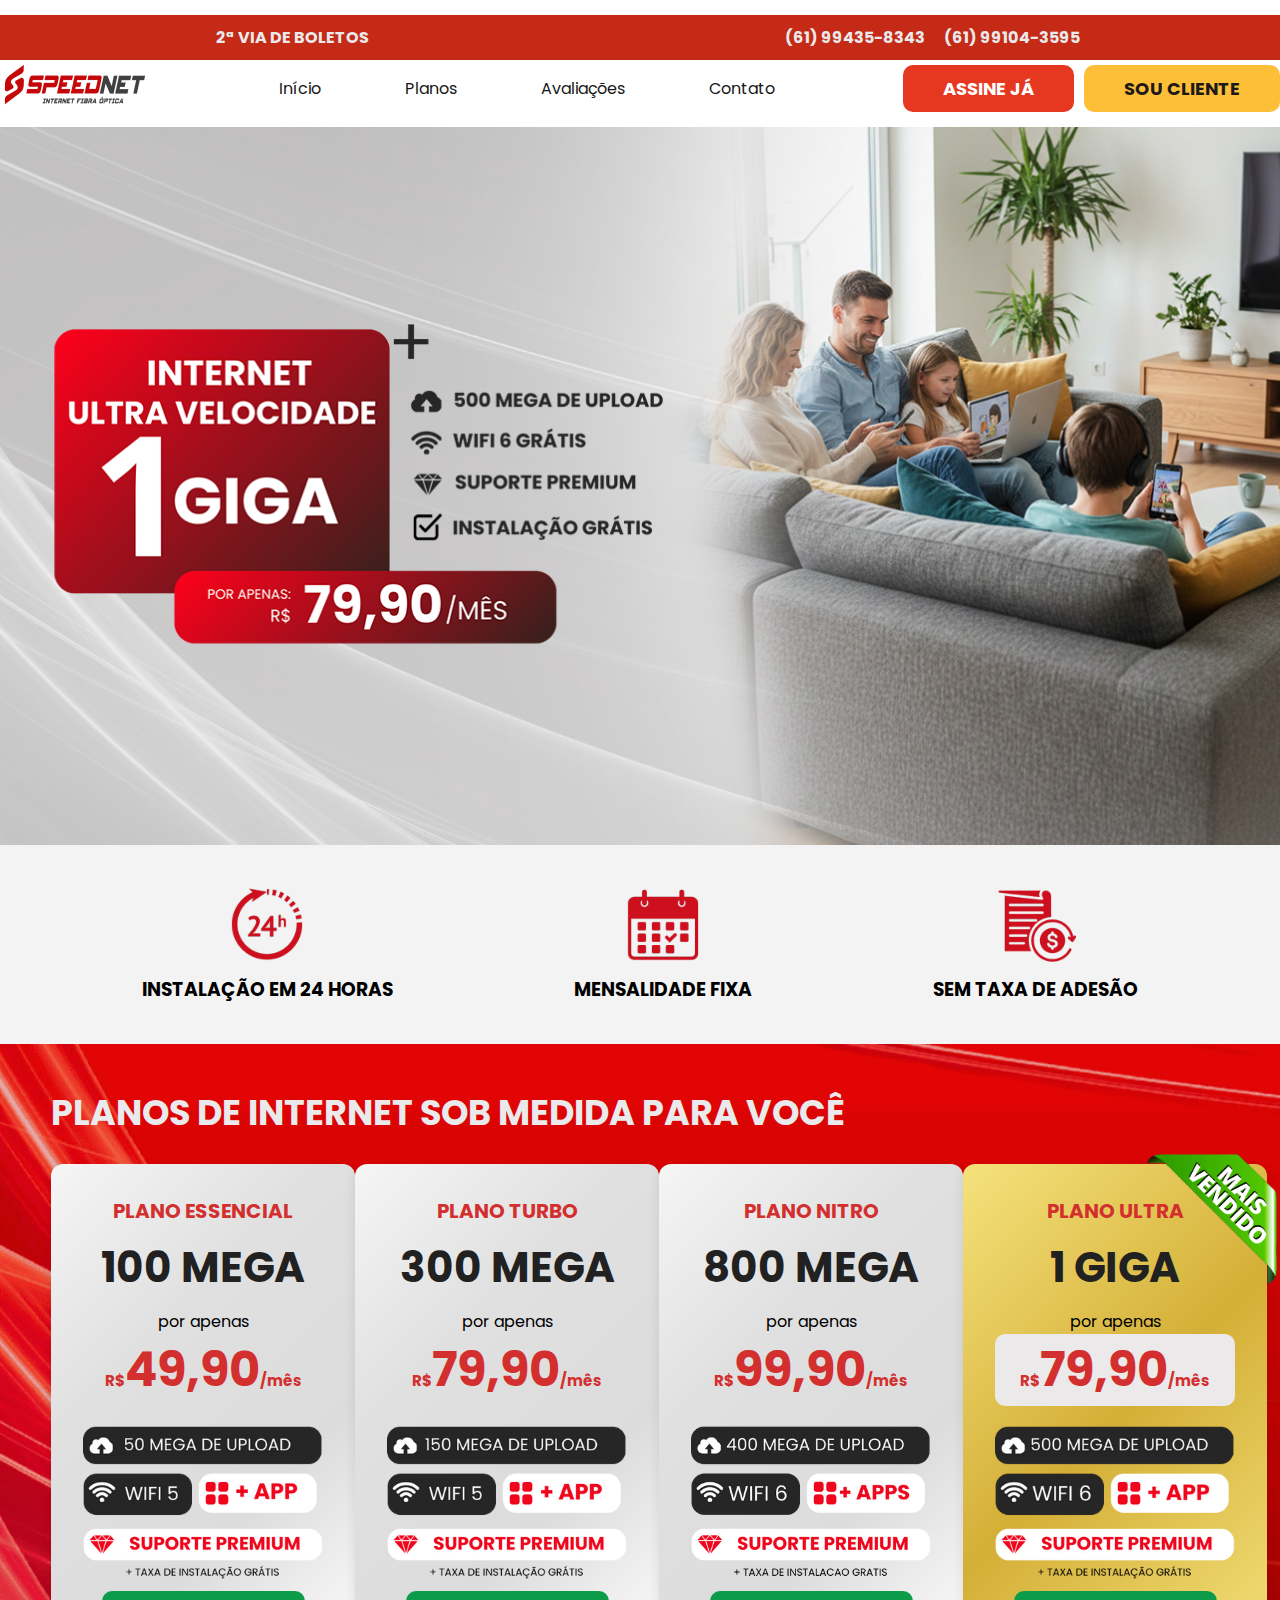
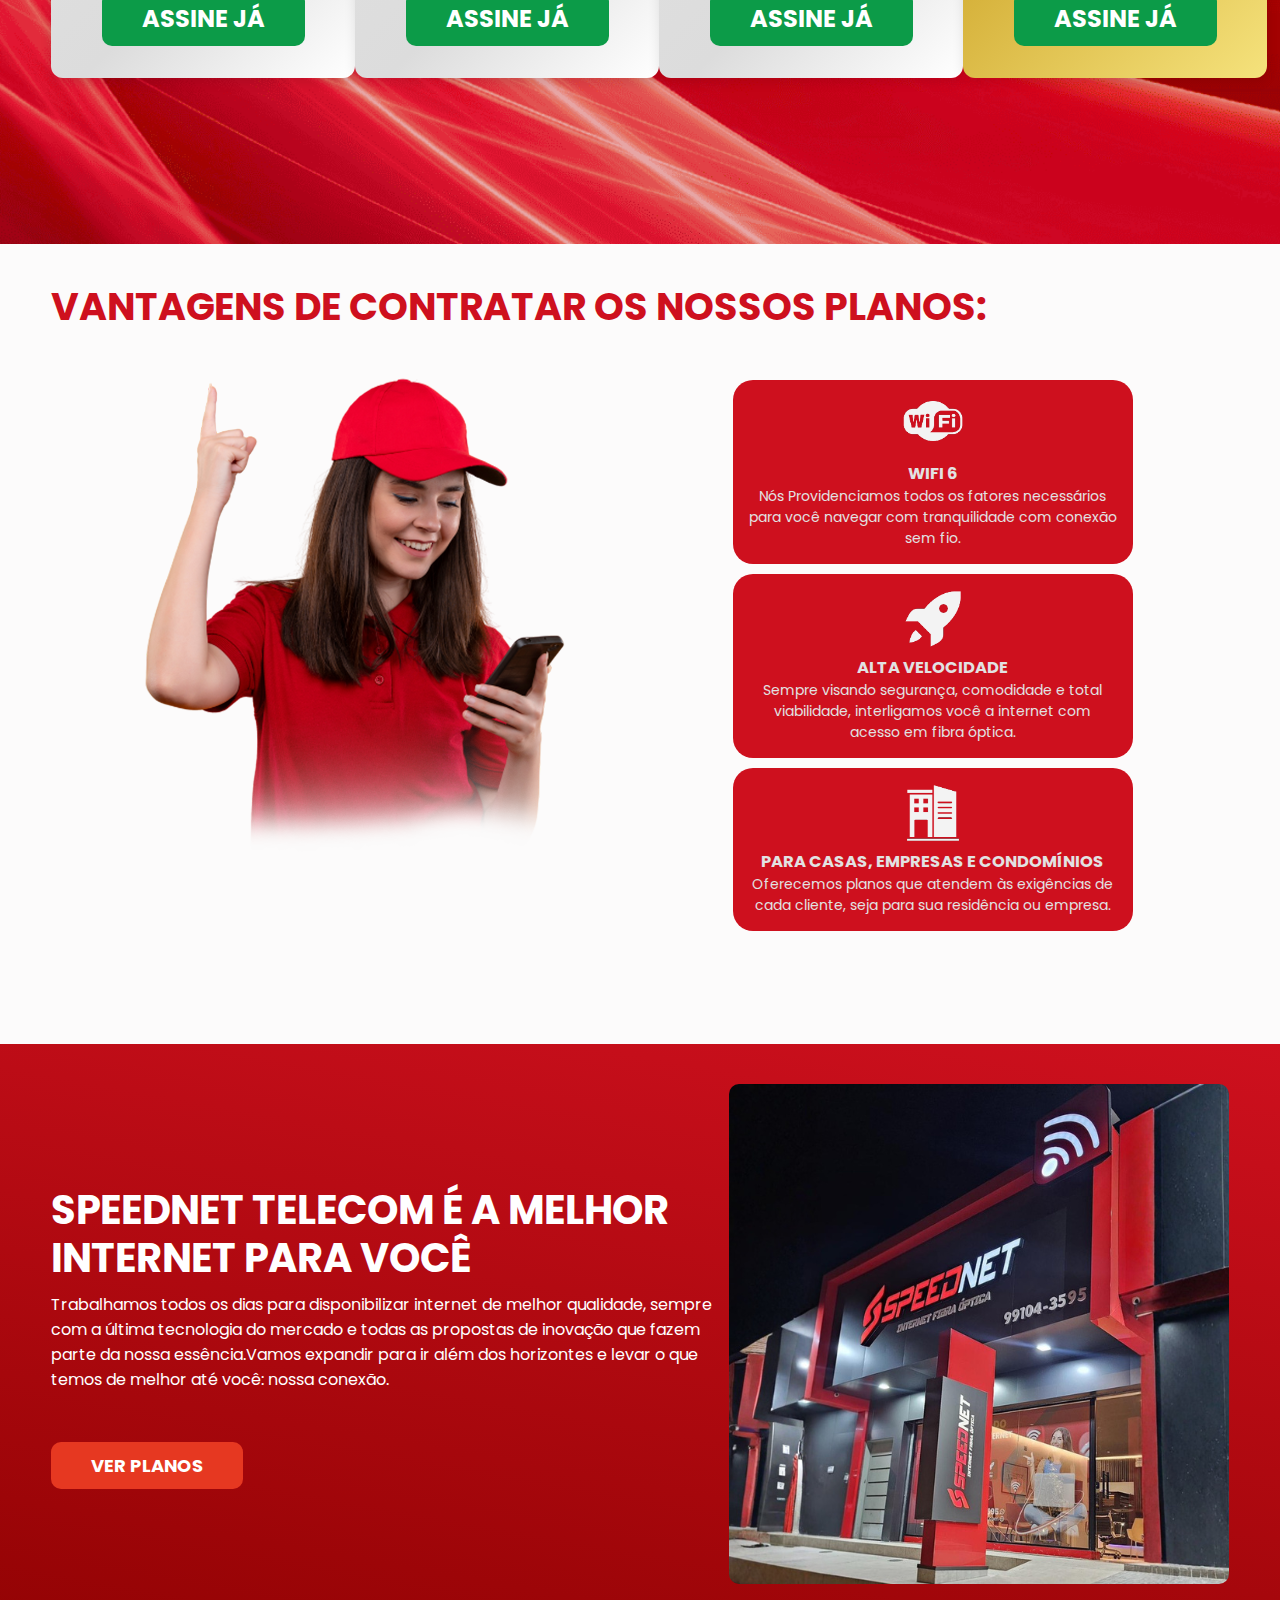
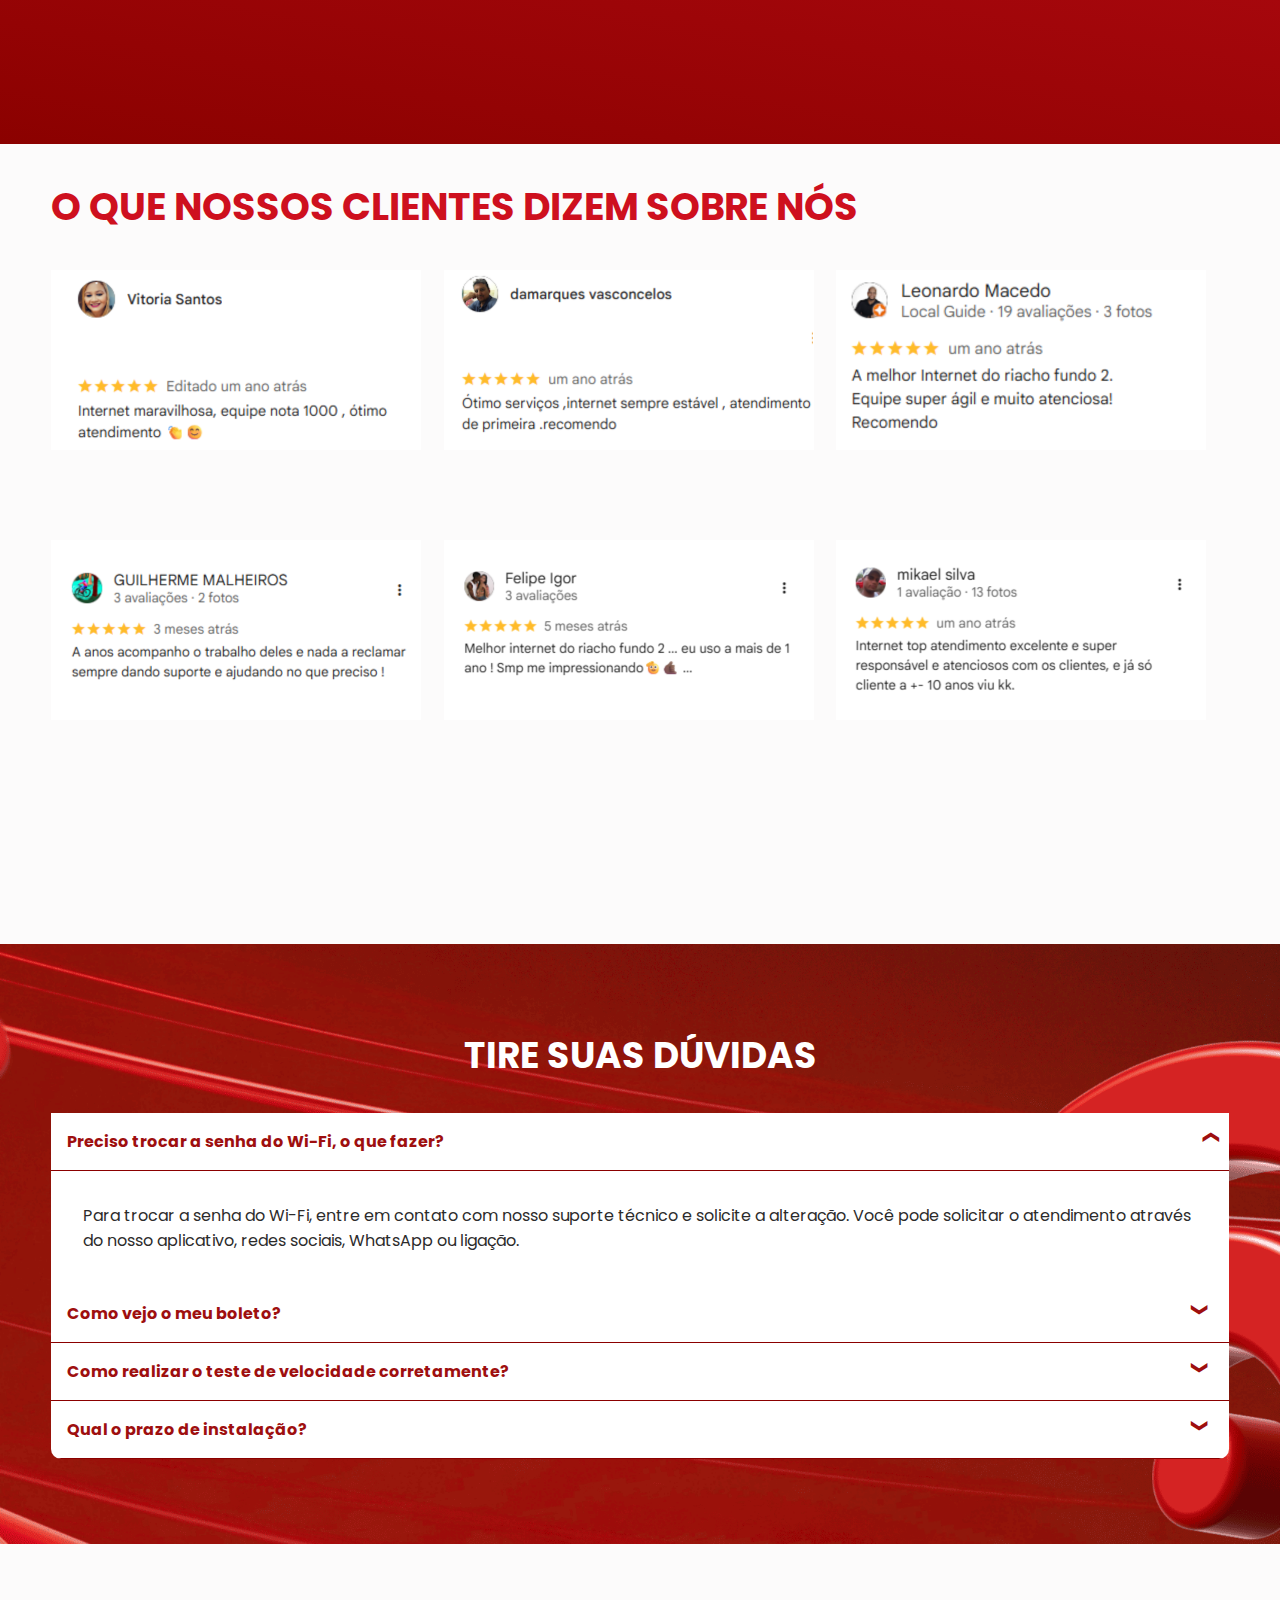
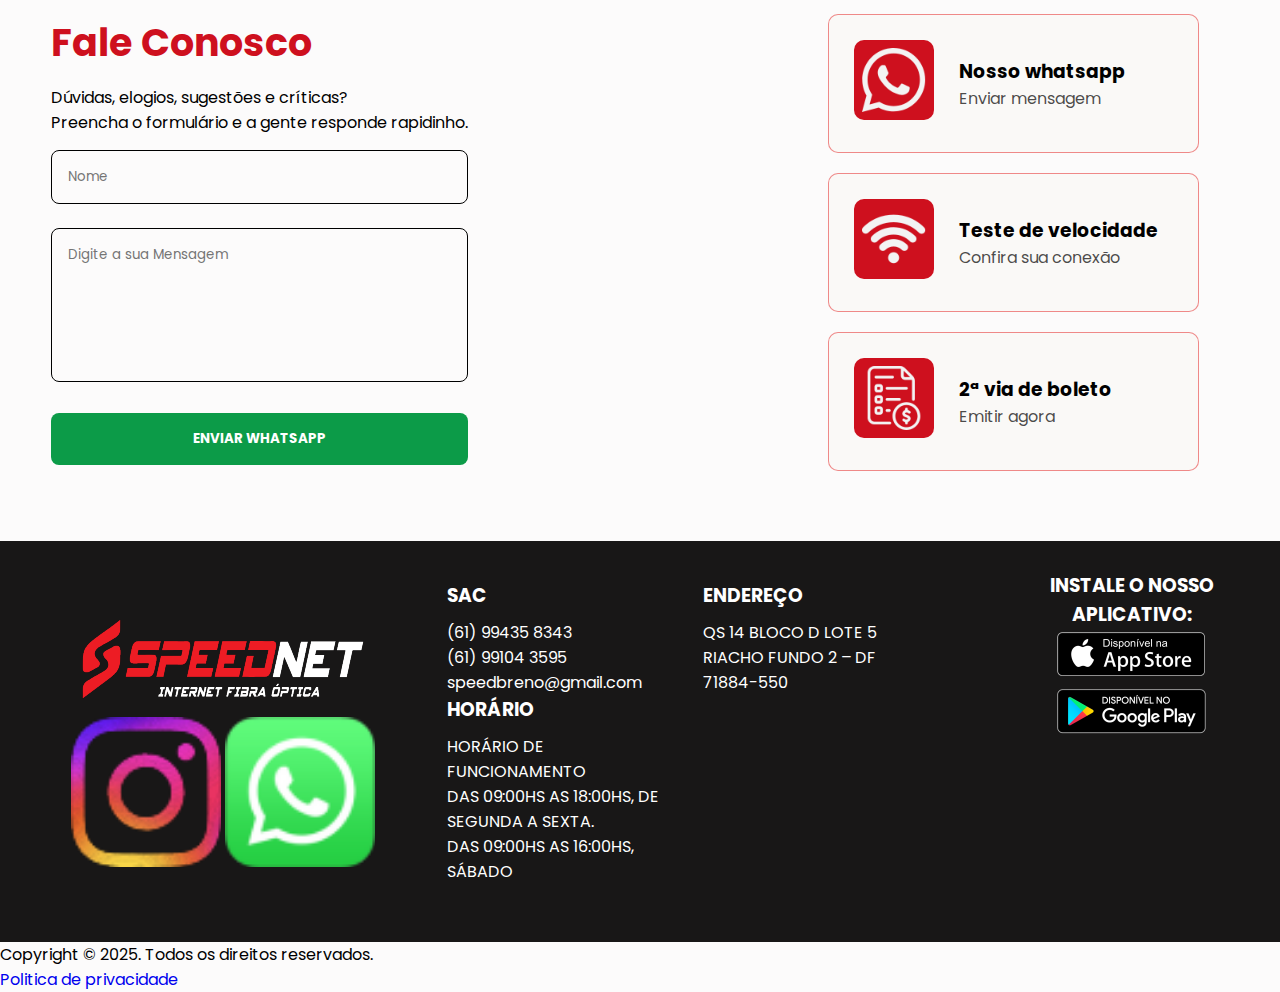
<file: index.html>
<!DOCTYPE html>
<html lang="pt-BR">

<head>
    <meta charset="UTF-8">
    <meta name="viewport" content="width=device-width, initial-scale=1.0">
    <!-- preloader Font -->
    <link rel="preload" href="fonts/Poppins-Regular.woff2" as="font" type="font/woff2" crossorigin="anonymous">
    <link rel="preload" href="fonts/Poppins-Bold.woff2" as="font" type="font/woff2" crossorigin="anonymous">
    <!-- Fim Font -->
    <!-- Bootstrap icons -->
    
    <!-- Bootstrap icons fim -->
    <title>SPEEDNET TELECOM em Riacho Fundo 2 - DF</title>
    <link rel="icon" href="img/faviconSpeedNet.png" type="image/x-icon">
    <link rel="stylesheet" href="style.css">
     <!-- Meta Tags para as redes sociais (WhatsApp, Facebook, LinkedIn etc) -->
    <meta property="og:title" content="SpeedNet - Internet Rápida e Confiável no Riacho Fundo 2">
    <meta property="og:description" content="Conecte-se com a melhor internet de Riacho Fundo 2: planos de até 1 Giga por apenas R$79,90. Velocidade, estabilidade e preço justo para você navegar sem limites.">
    <meta property="og:image" content="https://speed-net-snowy.vercel.app/img/fachadaSpeedAtual%20(2).png">
    <meta property="og:url" content="https://speednetdf.com/">
    <meta property="og:type" content="website">
    <script src="menu.js" defer></script>
</head>

<body>

<header>
    <div class="informacoes">
        <p>
            <a href="https://speednettelecom.sgp.net.br/accounts/central/login" target="_blank"> <i class="bi bi-receipt"></i>2ª VIA DE BOLETOS</a>
        </p>
        <p>
            <a href="tel:+5561994358343"><i class="bi bi-telephone-outbound"></i>(61) 99435-8343</a>
            <a href="https://api.whatsapp.com/send?1=pt_BR&phone=5561991043595&text=Quero%20falar%20com%20a%20SPEEDNET%20TELECOM" target="_blank"><i class="bi bi-whatsapp"></i>(61) 99104-3595</a>
        </p>
    </div>
    <div class="interface">
        <div class="logo">
            <a href="#">
                <img src="img/logoEscura.png" alt="Logo speednet 500px">
            </a>
        </div><!-- logo -->

        <nav class="menuDesktop">
            <ul>
                <li><a href="#inicio">Início</a></li>
                <li><a href="#valores">Planos</a></li>
                <li><a href="#avaliacoes">Avaliações</a></li>
                <li><a href="#contato">Contato</a></li>
            </ul>
        </nav>

        <div class="botoes">

                    <div class="btnContato">
            <a href="https://api.whatsapp.com/send?1=pt_BR&phone=5561991043595&text=Quero%20falar%20com%20a%20SPEEDNET%20TELECOM" target="_blank">
                <button>ASSINE JÁ</button>
            </a>
        </div>

                <div class="btnCliente">
            <a href="https://speednettelecom.sgp.net.br/accounts/central/login" target="_blank">
                <button>SOU CLIENTE</button>
            </a>
        </div>
        </div>
        

        <div class="btn-abrir-menu" id="btn-menu">
            <button class="menu-btn">&#9776;</button> 
        </div>

        <div class="menu-mobile" id="menu-mobile">
            <div class="btn-fechar">
                <button class="menu-btn" id="menuToggle">&#10005;</button>
            </div>

            <nav>
                <ul>
                <li><a href="#inicio">Início</a></li>
                <li><a href="#valores">Planos</a></li>
                <li><a href="#avaliacoes">Avaliações</a></li>
                <li><a href="#contato">Contato</a></li>
                </ul>
            </nav>
                                            <div class="btnCliente1">
                <a href="https://speednettelecom.sgp.net.br/accounts/central/login" target="_blank">
                    <button>SOU CLIENTE</button>
                </a>
        </div>
        </div> <!-- Menu mobile -->

        <div class="overlay-menu" id="overlay-menu"></div>
    </div> <!-- interface -->
</header>

<main>
            <section id="inicio" class="topoDoSite">
            <div class="slider-container" id="slider">
                <div class="slider-track">
                <!-- Imagens desktop -->
                <div class="slide desktop" style="background-image: url('img/bannerSiteSpeedNetAt.webp');"></div>
                <div class="slide desktop" style="background-image: url('img/bannerAplicativoSpeedNet.webp');"></div>

                <!-- Imagens mobile -->
                <div class="slide mobile" style="background-image: url('img/mobilePlanoAt.webp');"></div>
                <div class="slide mobile" style="background-image: url('img/mobileAplicativoAt.webp');"></div>
                </div>
            </div>


    </section><!-- Topo do Site -->

    <section class="qualidades">
        <div class="interface">
            <div class="flex">
                <div>
                    <img src="img/24Horas.png" alt="">
                    <h3>INSTALAÇÃO EM 24 HORAS</h3>
                </div>

                <div>
                    <img src="img/calendario.png" alt="">
                    <h3>MENSALIDADE FIXA</h3>
                </div>

                <div>
                    <img src="img/taxaDeAdesao.png" alt="">
                    <h3>SEM TAXA DE ADESÃO</h3>
                </div>
            </div><!--flex -->
        </div><!--interface -->
    </section> <!--qualidades -->

    <section id="valores" class="valores">
        <div class="interface">
            <h2>PLANOS DE INTERNET SOB MEDIDA PARA VOCÊ</h2>
            <div class="flex">
                <div class="card-plano">
                    <h3 class="titulo">PLANO ESSENCIAL</h3>
                    <div class="velocidade">100 MEGA</div>
                    <div class="porApenas">por apenas</div>
                    <div class="preco"><span>R$</span>49,90<span>/mês</span></div>
                    <div class="imagem">
                        <img src="img/descricaoPlano100Mega.png" alt="">
                    </div>
                    <a href="https://api.whatsapp.com/send?1=pt_BR&phone=5561991043595&text=Quero%20o%20PLANO%20ESSENCIAL%20de%20R$49,90" target="_blank">
                        <button>ASSINE JÁ</button>
                    </a>
                    
                </div>
                <div class="card-plano">
                    <h3 class="titulo">PLANO TURBO</h3>
                    <div class="velocidade">300 MEGA</div>
                    <div class="porApenas">por apenas</div>
                    <div class="preco"><span>R$</span>79,90<span>/mês</span></div>
                    <div class="imagem">
                        <img src="img/descricaoPlano300Mega.png" alt="">
                    </div>
                    <a href="https://api.whatsapp.com/send?1=pt_BR&phone=5561991043595&text=Quero%20o%20PLANO%20TURBO%20de%20R$79,90" target="_blank">
                        <button>ASSINE JÁ</button>
                    </a>
                </div>
                <div class="card-plano">
                    <h3 class="titulo">PLANO NITRO</h3>
                    <div class="velocidade">800 MEGA</div>
                    <div class="porApenas">por apenas</div>
                    <div class="preco"><span>R$</span>99,90<span>/mês</span></div>
                    <div class="imagem">
                        <img src="img/descricaoPlano800Mega.png" alt="">
                    </div>
                    <a href="https://api.whatsapp.com/send?1=pt_BR&phone=5561991043595&text=Quero%20o%20PLANO%20NITRO%20de%20R$99,90" target="_blank">
                        <button>ASSINE JÁ</button>
                    </a>
                </div>
                <div class="card-plano-1g">
                    <img class="selo" src="img/mais-vendido.png" alt="">
                    <h3 class="titulo">PLANO ULTRA</h3>
                    <div class="velocidade">1 GIGA</div>
                    <div class="porApenas">por apenas</div>
                    <div class="preco"><span>R$</span>79,90<span>/mês</span></div>
                    <div class="imagem">
                        <img src="img/descricaoPlano1Giga.png" alt="">
                    </div>
                    <a href="https://api.whatsapp.com/send?1=pt_BR&phone=5561991043595&text=Quero%20o%20PLANO%20ULTRA%20de%20R$79,90" target="_blank">
                        <button>ASSINE JÁ</button>
                    </a>
                </div>
            </div><!--flex -->
        </div><!--interface -->
    </section><!--Valores -->

    <section class="vantagens">
        <div class="interface">
            <h2>VANTAGENS DE CONTRATAR OS NOSSOS PLANOS:</h2>
            <div class="flex">
                <div>
                    <img src="img/mulherMaoParaCima.webp" alt="">
                </div>
                <div>
                    <div class="cards">
                        <img src="img/wifiBranco.png" alt="">
                        <h3>WIFI 6 </h3>
                        <p>Nós Providenciamos todos os fatores necessários para você navegar com tranquilidade com conexão sem fio.</p>
                    </div>
                    <div class="cards">
                        <img src="img/Foguete.png" alt="">
                        <h3>ALTA VELOCIDADE</h3>
                        <p>Sempre visando segurança, comodidade e total viabilidade, interligamos você a internet com acesso em fibra óptica.</p>
                    </div>
                    <div class="cards">
                        <img src="img/Predio.png" alt="">
                        <h3>PARA CASAS, EMPRESAS E CONDOMÍNIOS</h3>
                        <p>Oferecemos planos que atendem às exigências de cada cliente, seja para sua residência ou empresa.</p>
                    </div>
                </div>
            </div><!--Flex -->
        </div><!--Interface -->
    </section><!--Vantagens -->

    <section class="speedNet">
        <div class="interface">
            <div class="flex">
                <div>
                    <h2>SPEEDNET TELECOM É A MELHOR INTERNET PARA VOCÊ</h2>
                    <p>Trabalhamos todos os dias para disponibilizar internet de melhor qualidade, sempre com a última tecnologia do mercado e todas as propostas de inovação que fazem parte da nossa essência.Vamos expandir para ir além dos horizontes e levar o que temos de melhor até você: nossa conexão.</p>
                    <a class="btnContato" href="#valores" >
                        <button>VER PLANOS</button>
                    </a>
                </div>
                <div>
                    <img src="img/fachadaSpeedAtual (2).png" alt="Imagem da fachada da speedNet">
                </div>
            </div><!--Flex -->
        </div><!--Interface -->
    </section><!--speed Net -->

    <section id="avaliacoes" class="clientes">
        <div class="interface">
            <h2>O QUE NOSSOS CLIENTES DIZEM SOBRE NÓS</h2>
            <div class="flex">
                <img src="img/cliente1.png" alt="">
                <img src="img/cliente2.png" alt="">
                <img src="img/cliente3.png" alt="">
                <img src="img/cliente4.png" alt="">
                <img src="img/cliente5.png" alt="">
                <img src="img/cliente6.png" alt="">
            </div><!--Flex -->
        </div><!--Interface -->
    </section><!--Clientes -->

<section class="duvidas">
        <div class="interface">
            <div class="flex">
                
                <div>
                    <div class="accordion">
                <h2>TIRE SUAS DÚVIDAS</h2>
                <div class="tab">
                <input type="checkbox" name="accordion-1" id="cb1" checked>
                <label for="cb1" class="tab__label">Preciso trocar a senha do Wi-Fi, o que fazer?</label>
                <div class="tab__content">
                <p>Para trocar a senha do Wi-Fi, entre em contato com nosso suporte técnico e solicite a alteração. Você pode solicitar o atendimento através do nosso aplicativo, redes sociais, WhatsApp ou ligação.</p>
                </div>
            </div>
            <div class="tab">
                <input type="checkbox" name="accordion-1" id="cb2">
                <label for="cb2" class="tab__label">Como vejo o meu boleto?</label>
                <div class="tab__content">
                <p>O seu boleto é enviado mensalmente no e-mail cadastrado 15 dias antes da data de vencimento da fatura, mas você também pode encontra-lo através do botão "MINHAS FATURAS", através do nosso aplicativo  ou na opção "SOU CLIENTE" no menu do site.</p>
                </div>
            </div>
            <div class="tab">
                <input type="checkbox" name="accordion-1" id="cb3">
                <label for="cb3" class="tab__label">Como realizar o teste de velocidade corretamente?</label>
                <div class="tab__content">
                <p>Para realizar o teste de velocidade com precisão, utilize um computador ligado ao cabo de rede no seu rotedor, além disso, interrompa o uso do Wi-Fi em outros dispositivos e pause atividades como, downloads e transferência de dados.</p>
                </div>
            </div>
            <div class="tab">
                <input type="checkbox" name="accordion-1" id="cb4">
                <label for="cb4" class="tab__label">Qual o prazo de instalação?</label>
                <div class="tab__content">
                <p>O prazo pode variar conforme a demanda de pedidos, mas nós trabalhamos com agendamento e respeitamos o seu tempo. Consulte-nos sobre as datas disponiveis. </p>
                </div>
            </div>
                </div>
                </div>
            </div>
        </div>
    </section>

    <section id="contato" class="contato">
        <div class="interface">
            <div class="flex">
                <div class="faleConosco">
                    <h2>Fale Conosco</h2>
                    <p>Dúvidas, elogios, sugestões e críticas? <br>Preencha o formulário e a gente responde rapidinho.</p>
                        <form class="formulario-contato" id="formulario" onsubmit="enviarWhats(event)">
                            <div class="grupo-form">
                                <input placeholder="Nome" class="campo-form" id="nome">
                            </div>
                            <div class="grupo-form">
                                <textarea placeholder="Digite a sua Mensagem" class="campo-form" rows="6" id="mensagem"></textarea>
                            </div>

                            <button type="submit" class="botao-form">ENVIAR WHATSAPP</button>

                        </form>
                </div>
                <div class="contatos2">
                    
                    <div class="blocoContato">
                        <a target="_blank" href="https://wa.me/5561991043595">
                        <img src="img/WHATSAPP.png" alt="">
                        </a>
                        <div class="descricao">
                            <h3>Nosso whatsapp</h3>
                            <p>Enviar mensagem</p>
                        </div>
                    </div>
                    
                    <div class="blocoContato">
                        <a target="_blank" href="https://fast.com/pt/">
                        <img src="img/SPEEDTEST.png" alt="">
                        </a>
                        <div class="descricao">
                            <h3>Teste de velocidade</h3>
                            <p>Confira sua conexão</p>
                        </div>
                    </div>
                    <div class="blocoContato">
                        <a target="_blank" href="https://speednettelecom.sgp.net.br/accounts/central/login">
                        <img src="img/BOLETO.png" alt="">
                        </a>
                        <div class="descricao">
                            <h3>2ª via de boleto</h3>
                            <p>Emitir agora</p>
                        </div>
                        
                    </div>
                </div>
            </div><!-- fim da div flex -->
        </div><!-- fim da div interface -->
    </section><!-- fim da section contato -->

    <div class="disponibilidade">
        
    </div>

</main>

<footer class="footer">
    <div class="footer-container">
        <!-- Logo da Empresa -->
        <div class="footer-logo">
            <img src="img/logoSpeedNetVermelhoBranco.png" alt="SpeedNet Logo">
            <div class="footer-social">
            <a href="https://www.instagram.com/speednet_telecom_/" target="_blank"><img src="img/instagram.png" alt=""></a>
            <a href="https://wa.me/5561991043595" target="_blank"><img src="img/whatsapp2.png" alt=""></a>
        </div>
        </div>

        <!-- Informações de Contato e Horário -->
        <div class="footer-info">
            <div class="contact-info">
                <h3>SAC</h3>
                <p>(61) 99435 8343</p>
                <p>(61) 99104 3595</p>
                <p><a href="mailto:speedbreno@gmail.com">speedbreno@gmail.com</a></p>

                <div class="hours-info">
                    <h3>HORÁRIO</h3>
                    <p>HORÁRIO DE FUNCIONAMENTO</p>
                    <p>DAS 09:00HS AS 18:00HS, DE SEGUNDA A SEXTA.</p>
                    <p>DAS 09:00HS AS 16:00HS, SÁBADO</p>
                </div>
            </div>

            <div class="address-info">
                <h3>ENDEREÇO</h3>
                <p>QS 14 BLOCO D LOTE 5</p>
                <p>RIACHO FUNDO 2 – DF</p>
                <p>71884-550</p>
                <iframe src="https://www.google.com/maps/embed?pb=!1m18!1m12!1m3!1d4550.610284407467!2d-48.03810202410906!3d-15.945736826701474!2m3!1f0!2f0!3f0!3m2!1i1024!2i768!4f13.1!3m3!1m2!1s0x935a2b992d09310d%3A0x1f5c6f2f84ffba20!2sSpeednet%20Telecom%20Telecomunica%C3%A7%C3%B5es!5e1!3m2!1spt-BR!2sbr!4v1765042848916!5m2!1spt-BR!2sbr" width="300" height="200" style="border:0;" allowfullscreen="" loading="lazy" referrerpolicy="no-referrer-when-downgrade"></iframe>

            </div>

             <div class="footer-social">
            
            <div>
            <h3>INSTALE O NOSSO APLICATIVO:</h3>
            <div class="footer-aplicativo">
            <a href="https://apps.apple.com/br/app/speednet-df/id6746163194" target="_blank"><img src="img/logoAppStore.webp" alt=""></a>
            <a href="https://play.google.com/store/apps/details?id=app.quark.speednettelecom&hl=pt_BR" target="_blank"><img src="img/logoPlaystore.webp" alt=""></a>
            </div>
            </div>
        </div>
        </div>
    </div>

</footer>
    <div class="copy">
        <p>Copyright © 2025. Todos os direitos reservados.</p>
        <a href="politica.html">Politica de privacidade</a>
    </div>


</body>
</html>
</file>
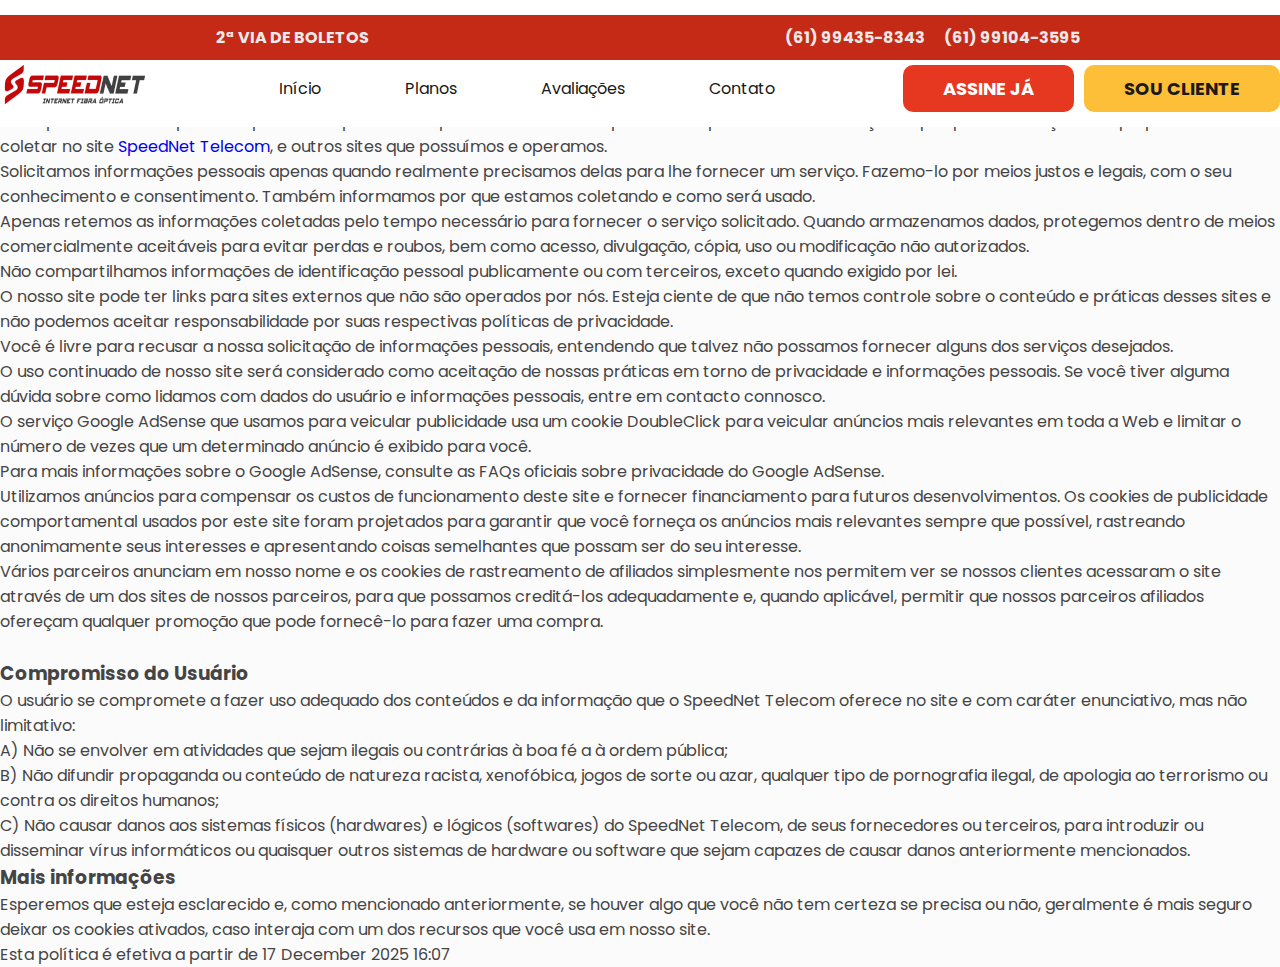
<file: politica.html>
<!DOCTYPE html>
<html lang="pt-BR">
<head>
    <meta charset="UTF-8">
    <meta name="viewport" content="width=device-width, initial-scale=1.0">
    <title>Politica de Privacidade</title>
    <script src="menu.js" defer></script>
    <link rel="stylesheet" href="style.css">
    
</head>

<body>
    <header>
    <div class="informacoes">
        <p>
            <a href="https://speednettelecom.sgp.net.br/accounts/central/login" target="_blank"> <i class="bi bi-receipt"></i>2ª VIA DE BOLETOS</a>
        </p>
        <p>
            <a href="tel:+5561994358343"><i class="bi bi-telephone-outbound"></i>(61) 99435-8343</a>
            <a href="https://api.whatsapp.com/send?1=pt_BR&phone=5561991043595&text=Quero%20falar%20com%20a%20SPEEDNET%20TELECOM" target="_blank"><i class="bi bi-whatsapp"></i>(61) 99104-3595</a>
        </p>
    </div>
    <div class="interface">
        <div class="logo">
            <a href="#">
                <img src="img/logoEscura.png" alt="Logo speednet 500px">
            </a>
        </div><!-- logo -->

        <nav class="menuDesktop">
            <ul>
                <li><a href="index.html">Início</a></li>
                <li><a href="index.html">Planos</a></li>
                <li><a href="index.html">Avaliações</a></li>
                <li><a href="index.html">Contato</a></li>
            </ul>
        </nav>

        <div class="botoes">

                    <div class="btnContato">
            <a href="https://api.whatsapp.com/send?1=pt_BR&phone=5561991043595&text=Quero%20falar%20com%20a%20SPEEDNET%20TELECOM" target="_blank">
                <button>ASSINE JÁ</button>
            </a>
        </div>

                <div class="btnCliente">
            <a href="https://speednettelecom.sgp.net.br/accounts/central/login" target="_blank">
                <button>SOU CLIENTE</button>
            </a>
        </div>
        </div>
        

        <div class="btn-abrir-menu" id="btn-menu">
            <button class="menu-btn">&#9776;</button> 
        </div>

        <div class="menu-mobile" id="menu-mobile">
            <div class="btn-fechar">
                <button class="menu-btn" id="menuToggle">&#10005;</button>
            </div>

            <nav>
                <ul>
                <li><a href="index.html">Início</a></li>
                <li><a href="index.html">Planos</a></li>
                <li><a href="index.html">Avaliações</a></li>
                <li><a href="index.html">Contato</a></li>
                </ul>
            </nav>
                                            <div class="btnCliente1">
                <a href="https://speednettelecom.sgp.net.br/accounts/central/login" target="_blank">
                    <button>SOU CLIENTE</button>
                </a>
        </div>
        </div> <!-- Menu mobile -->

        <div class="overlay-menu" id="overlay-menu"></div>
    </div> <!-- interface -->
</header>
    <main>
        <section class="politicaDePrivacidade">
<h2><span style="color: rgb(68, 68, 68);">Política Privacidade</span></h2><p><span style="color: rgb(68, 68, 68);">A sua privacidade é importante para nós. É política do SpeedNet Telecom respeitar a sua privacidade em relação a qualquer informação sua que possamos coletar no site <a href="https://speednetdf.com/">SpeedNet Telecom</a>, e outros sites que possuímos e operamos.</span></p><p><span style="color: rgb(68, 68, 68);">Solicitamos informações pessoais apenas quando realmente precisamos delas para lhe fornecer um serviço. Fazemo-lo por meios justos e legais, com o seu conhecimento e consentimento. Também informamos por que estamos coletando e como será usado.</span></p><p><span style="color: rgb(68, 68, 68);">Apenas retemos as informações coletadas pelo tempo necessário para fornecer o serviço solicitado. Quando armazenamos dados, protegemos dentro de meios comercialmente aceitáveis ​​para evitar perdas e roubos, bem como acesso, divulgação, cópia, uso ou modificação não autorizados.</span></p><p><span style="color: rgb(68, 68, 68);">Não compartilhamos informações de identificação pessoal publicamente ou com terceiros, exceto quando exigido por lei.</span></p><p><span style="color: rgb(68, 68, 68);">O nosso site pode ter links para sites externos que não são operados por nós. Esteja ciente de que não temos controle sobre o conteúdo e práticas desses sites e não podemos aceitar responsabilidade por suas respectivas&nbsp;</span><a href="https://politicaprivacidade.com/" rel="noopener noreferrer" target="_blank" style="background-color: transparent; color: rgb(68, 68, 68);">políticas de privacidade</a><span style="color: rgb(68, 68, 68);">.</span></p><p><span style="color: rgb(68, 68, 68);">Você é livre para recusar a nossa solicitação de informações pessoais, entendendo que talvez não possamos fornecer alguns dos serviços desejados.</span></p><p><span style="color: rgb(68, 68, 68);">O uso continuado de nosso site será considerado como aceitação de nossas práticas em torno de privacidade e informações pessoais. Se você tiver alguma dúvida sobre como lidamos com dados do usuário e informações pessoais, entre em contacto connosco.</span></p><p><span style="color: rgb(68, 68, 68);"><ul><li><span style="color: rgb(68, 68, 68);">O serviço Google AdSense que usamos para veicular publicidade usa um cookie DoubleClick para veicular anúncios mais relevantes em toda a Web e limitar o número de vezes que um determinado anúncio é exibido para você.</span></li><li><span style="color: rgb(68, 68, 68);">Para mais informações sobre o Google AdSense, consulte as FAQs oficiais sobre privacidade do Google AdSense.</span></li><li><span style="color: rgb(68, 68, 68);">Utilizamos anúncios para compensar os custos de funcionamento deste site e fornecer financiamento para futuros desenvolvimentos. Os cookies de publicidade comportamental usados ​​por este site foram projetados para garantir que você forneça os anúncios mais relevantes sempre que possível, rastreando anonimamente seus interesses e apresentando coisas semelhantes que possam ser do seu interesse.</span></li><li><span style="color: rgb(68, 68, 68);">Vários parceiros anunciam em nosso nome e os cookies de rastreamento de afiliados simplesmente nos permitem ver se nossos clientes acessaram o site através de um dos sites de nossos parceiros, para que possamos creditá-los adequadamente e, quando aplicável, permitir que nossos parceiros afiliados ofereçam qualquer promoção que pode fornecê-lo para fazer uma compra.</span></li></ul><p><br></p></span></p><h3><span style="color: rgb(68, 68, 68);">Compromisso do Usuário</span></h3><p><span style="color: rgb(68, 68, 68);">O usuário se compromete a fazer uso adequado dos conteúdos e da informação que o SpeedNet Telecom oferece no site e com caráter enunciativo, mas não limitativo:</span></p><ul><li><span style="color: rgb(68, 68, 68);">A) Não se envolver em atividades que sejam ilegais ou contrárias à boa fé a à ordem pública;</span></li><li><span style="color: rgb(68, 68, 68);">B) Não difundir propaganda ou conteúdo de natureza racista, xenofóbica, jogos de sorte ou azar, qualquer tipo de pornografia ilegal, de apologia ao terrorismo ou contra os direitos humanos;</span></li><li><span style="color: rgb(68, 68, 68);">C) Não causar danos aos sistemas físicos (hardwares) e lógicos (softwares) do SpeedNet Telecom, de seus fornecedores ou terceiros, para introduzir ou disseminar vírus informáticos ou quaisquer outros sistemas de hardware ou software que sejam capazes de causar danos anteriormente mencionados.</span></li></ul><h3><span style="color: rgb(68, 68, 68);">Mais informações</span></h3><p><span style="color: rgb(68, 68, 68);">Esperemos que esteja esclarecido e, como mencionado anteriormente, se houver algo que você não tem certeza se precisa ou não, geralmente é mais seguro deixar os cookies ativados, caso interaja com um dos recursos que você usa em nosso site.</span></p><p><span style="color: rgb(68, 68, 68);">Esta política é efetiva a partir de&nbsp;17 December 2025 16:07</span></p>
        </section>
    </main>
</body>
</html>
</file>
<file: style.css>
/* Estilização geral */

@font-face {
  font-family: 'Poppins';
  src: url('../fonts/Poppins-Regular.woff2') format('woff2');
  font-weight: 400;
  font-style: normal;
}

@font-face {
  font-family: 'Poppins';
  src: url('../fonts/Poppins-Bold.woff2') format('woff2');
  font-weight: 700;
  font-style: normal;
}

@font-face {
  font-family: 'Poppins';
  src: url('../fonts/Poppins-Italic.woff2') format('woff2');
  font-weight: 400;
  font-style: italic;
}


*{
    margin: 0;
    padding: 0;
    box-sizing: border-box;
    font-family: 'Poppins', sans-serif;
}
html {
  scroll-behavior: smooth;

}

body{
    background-color: #fcfbfb;
    height: 100vh;
    padding-top: 80px;
}

.interface{
    max-width: 1280px;
    margin: 0 auto;

}
.flex{
    display: flex;
}
a {
  text-decoration: none;
}



.botoes{
    display: flex;
    gap: 10px;
}

    h2{
        line-height: 1.2;
        
    }

.btnContato button{
    padding: 10px 40px;
    font-size: 18px;
    font-weight: 600;
    background-color: #e63821;
    color: #fff;
    border: 0;
    border-radius: 10px;
    cursor: pointer;
    transition: .3s ;
}

.btnContato1 button{
    padding: 10px 40px;
    font-size: 18px;
    font-weight: 600;
    background-color: #e63821;
    color: #fff;
    border: 0;
    border-radius: 10px;
    cursor: pointer;
    transition: .3s ;
}

.btnCliente button{
    padding: 10px 40px;
    font-size: 18px;
    font-weight: 600;
    background-color: #fdbf38;
    color: rgb(29, 25, 25);
    border: 0;
    border-radius: 10px;
    cursor: pointer;
    transition: .3s ;
}

.btnCliente1 button{
    padding: 10px 40px;
    font-size: 20px;
    font-weight: 600;
    background-color: #fdbf38;
    color: rgb(29, 25, 25);
    right: 150px;
    border: 0;
    border-radius: 10px;
    cursor: pointer;
    transition: .3s ;
}
.btnCliente1{
    display: flex;
    justify-content: end;
    padding-top: 20px;
}



.btnContato button:hover, form .btnEnviar input:hover{
    box-shadow: 0px 0px 8px #222121;
    transform: scale(1.0);
    background-color: #0c9b48;
}
h2.titulo{
    color: #fff;
    font-size: 38px;
    text-align: center;
}




/* Estilo do cabeçalho */

header{
    padding: 15px 0 10px 0;
    background-color: #ffffff;
    position: fixed;
    top: 0;
    width: 100%;
    z-index: 1000;
    
}

header .informacoes{
    display: flex;
    justify-content: space-around;
    background-color: #c52a16;
    color: #eaeaec;
    padding: 10px 0 10px 0;
}

header .informacoes p a{
    color: #eaeaec;
    padding-left: 15px;
    font-weight: 600;
}
header > .interface{
    display: flex;
    align-items: center;
    justify-content: space-between;
    
}
header > .interface .logo a img{
    height: 50px ;
    width: auto;

}

header a{
    color: rgb(24, 23, 23);
    text-decoration: none;
    display: inline-block;
    transition: .3s ;
}

header a:hover{
    color: #f76868;
    transform: scale(1.07);
}

header nav ul{
    list-style-type: none;
}
header nav.menuDesktop ul li{
    display: inline-block;
    padding: 0 40px;
}


/* Estilo do menu mobile */

.btn-abrir-menu{
    display: none;
}

.btn-abrir-menu i{
    color: #0a0a0a;
    font-size: 40px;
}

.menu-mobile{
    background: #c52a16;
    height: 100vh;
    position: fixed;
    top: 0;
    right: 0;
    z-index: 999999;
    width: 0%;
    overflow: hidden;
    transition: .5s;
    
}

.menu-mobile.abrir-menu{
    width: 70%;
}

.menu-mobile.abrir-menu ~ .overlay-menu{
    display: block;
}

.menu-mobile .btn-fechar{
    padding: 20px 5%;
}

.menu-mobile .btn-fechar button{
    color: #eaeaec;
    font-size: 30px;
}

.menu-mobile nav ul{
    text-align: right;
}

.menu-mobile nav ul li a{
    color: #fff;
    font-size: 20px;
    font-weight: 300;
    padding: 20px 8%;
    display: block;
    border-bottom: solid 1px #ffffff34;
}

.menu-mobile nav ul li a:hover{
    background-color: #ffffff;
    color: #000;
}

.overlay-menu{
    background-color: #000000c0;
    width: 100%;
    height: 100%;
    position: fixed;
    top: 0;
    left: 0;
    z-index: 9999;
    display: none;
}

.menu-btn {
  background: none;       /* remove cor de fundo */
  border: none;           /* remove borda */
  padding: 10px;             /* remove espaço interno, se quiser */
  font-size: 32px;        /* mantém o tamanho do ícone */
  color: #000;            /* define a cor do ícone */
  cursor: pointer;        /* cursor de mãozinha */
}






/* Estilo do topo do site */



.slide.desktop { display: block; }
.slide.mobile { display: none; }


.slider-container {
  width: 100%;
  height: 85vh; /* usa altura da seção */
  overflow: hidden;
  position: relative;
    background-size: cover;
    background-position: center;
    background-repeat: no-repeat;
}


.slider-track {
  display: flex;
  transition: transform 0.6s ease-in-out;
}

.slide {
  min-width: 100%;
  height: 85vh;
  background-size: cover;
  background-position: center;
  background-repeat: no-repeat;
}


section.topoDoSite .flex{
    align-items: center;
    justify-content: center;
    
}


.topoDoSite .secaoDireita h1{
 color: #eaeaec;
 font-size: 50px;

}

.topoDoSite .secaoDireita h2{
    color: #fff;
    font-size: 25px;
}

.topoDoSite .secaoDireita p{
    color: #c4bebe;
    padding: 20px 0 20px 0;
}
.topoDoSite .imagemEsquerda img{
    width: 600px;
    height: 400px;
}

@keyframes flutuar {
    0%{
        top: 0;
    }
    100%{
        top: 30px;
    }
}

/* ESTILO SECAO QUALIDADES */

section.qualidades{
    padding: 40px 4%;
    background-color: #f3f3f3;
}
section.qualidades .flex{
    display: flex;
    justify-content: space-around;
}


section.qualidades .flex div{
    display: flex;
    flex-direction: column;
    align-items: center;

    h3{
        font-weight: 600;
    }
}
section.qualidades .flex div img{
    height: 90px;
    width: auto;
    padding-bottom: 10px;
}

/* Secao valores */

section.valores{
    scroll-margin-top: 120px;
    padding: 40px 4%;
    height: 800px;
    width: auto;
    background-image: url(img/bannerPrecos.png);
    background-size: cover;
    background-position: center;
    background-repeat: no-repeat;
    padding-top: 3rem;

}

section.valores .interface h2{
color: #eaeaec;
font-size: 35px;
padding-bottom: 30px;
}

section.valores .flex{
    display: flex;
    justify-content: space-between;
}

section.valores .flex .card-plano{
  width: 100%;
  max-width: auto;                         /* limite realista de card */
  background: linear-gradient(135deg, #f5f5f5, #e0e0e0, #dcdcdc, #ffffff);
  border-radius: 12px;
  padding: clamp(16px, 3vw, 32px);          /* padding responsivo */
  box-shadow: 0 4px 12px rgba(0,0,0,0.1);
  text-align: center;
  transition: transform .3s ease, box-shadow .3s ease;
  cursor: pointer;
  flex: 0 1 300px;                          /* não deixa “dominar” o layout */
}  
section.valores .flex .card-plano img{
    width: 15rem;
    height: auto;
}


section.valores .flex .card-plano button{
    display: inline-block;
    padding: 10px 40px;
    font-size: 1.5rem;
    font-weight: 600;
    background-color: #0c9b48;
    color: #fff;
    border: 0;
    border-radius: 10px;
    cursor: pointer;
    transition: .3s ;
}

section.valores .flex .card-plano button:hover{
    background-color: #c52a16;
}

.card-plano:hover{
  transform: translateY(-8px);
  box-shadow: 0 8px 20px rgba(0,0,0,0.15);
}

/* Card 1 GIGA */

section.valores .flex .card-plano-1g {
  position: relative; /* Adiciona o contexto de posicionamento para o selo */
  width: 100%;
  max-width: auto;                         /* limite realista de card */
  background: linear-gradient(135deg, #f5e27c, #d4af37, #f5e27c);
  border-radius: 12px;
  padding: clamp(16px, 3vw, 32px);          /* padding responsivo */
  box-shadow: 0 4px 12px rgba(0,0,0,0.1);
  text-align: center;
  transition: transform .3s ease, box-shadow .3s ease;
  cursor: pointer;
  flex: 0 1 300px;                          /* não deixa “dominar” o layout */
}

section.valores .flex .card-plano-1g .imagem img {
  width: 15rem;
  height: auto;
}


.card-plano-1g  .selo{
  position: absolute;
  top: -10px;
  right: -10px;
  width: 130px; /* Tamanho do selo */
  height: auto;
  display: block; /* Garante que a imagem apareça sempre */
  z-index: 10; /* Garante que a imagem fique sobre os outros elementos */
}

.card-plano-1g .preco {
  font-size: 3rem;
  color: #d32f2f;
  background-color: #ebe9e9;
  border-radius: 10px;
  font-weight: bold;
  margin-bottom: 20px;

  span{
    font-size: 15px;
  }
}

section.valores .flex .card-plano-1g button {
  display: inline-block;
  padding: 10px 40px;
  font-size: 1.5rem;
  font-weight: 600;
  background-color: #0c9b48;
  color: #fff;
  border: 0;
  border-radius: 10px;
  cursor: pointer;
  transition: .3s ;
}

section.valores .flex .card-plano-1g button:hover{
    background-color: #c52a16;
}

.card-plano-1g:hover {
  transform: translateY(-16px);
  box-shadow: 0 8px 20px rgba(0,0,0,0.15);
}

/* MIDIAS */

.titulo {
  color: #d32f2f;
  font-size: 20px;
  margin-bottom: 10px;
  font-weight: bold;
}

.velocidade {
  font-size: 42px;
  font-weight: bold;
  color: #212121;
  margin-bottom: 10px;
}

.preco {
  font-size: 3rem;
  color: #d32f2f;
  font-weight: bold;
  margin-bottom: 20px;

  span{
    font-size: 15px;
  }
}
/* Vantagens */

section.vantagens{
    padding: 40px 4%;
    align-items: center;
    height: 800px;
}

section.vantagens .interface h2{
    padding-bottom: 40px;
    color: #ce101e;
    font-size: 38px;
}
section.vantagens .flex{
    justify-content: space-evenly;

}

section.vantagens .flex .cards{
    background-color: #ce101e;
    text-align: center;
    border-radius: 20px;
    color: #e2e2e2;
    width: 400px;         /* Reduz a largura */
    padding: 15px;        /* Menos espaço interno */
    margin: 10px;         /* Espaço entre os cards */
    font-size: 14px;      /* Texto menor */
    box-sizing: border-box;
}

.disponibilidade{
    position: fixed;
    bottom: 0;
    left: 350px;
}
section.vantagens .flex .cards img{
    height: 60px;
    width: auto;
}



/* SpeedNet */
section.speedNet{
    padding: 40px 4%;
    height: 700px;
    background: linear-gradient(190deg,#ce101e 0%, rgba(139, 1, 0, 1) 100%);
    background-size: cover;
    background-position: center;
    background-repeat: no-repeat;
}

section.speedNet .flex{
    display: flex;
    justify-content: space-between;
    align-items: center;
}

section.speedNet h2{
    color: #fff;
    font-size: 40px;
}

section.speedNet p{
    color: #fff;
    padding: 10px 0 50px 0;
}
section.speedNet img {
    border-radius: 10px;
}

/* Clientes */

section.clientes{
    scroll-margin-top: 120px;
    padding: 40px 4%;
    height: 800px;
    width: auto;
}

section.clientes .flex{
    display: grid;
    grid-template-columns: repeat(3, 1fr);
}

section.clientes .flex img{
    padding: 40px 0 50px 0;
    align-items: center;
}

section.clientes .interface h2{
        color: #ce101e;
    font-size: 38px;
}

/* Duvidas */

section.duvidas{
    scroll-margin-top: 80px;
    background-image: url(img/bannerSecaoDuvidas.png);
    background-size: cover;
    background-position: center;
    background-repeat: no-repeat;
}
/* Visual styles acordion */
.accordion {
  color: #2c2b2b;
  overflow: hidden;
  display: flex;
  flex-direction: column;
  align-items: center;
  border-radius: 10px;
}

.accordion h2 {
  margin-bottom: 1em;
  color: #fFf;
  font-size: 36px;
}

.tab__label,
.tab__close {
  display: flex;
  color: rgb(158, 15, 15);
  background-color: #fff;
  cursor: pointer;
  border-bottom: 1px solid #8B0000;
  font-weight: 600;
}

.tab__label {
  justify-content: space-between;
  padding: 1rem;
}

.tab__label::after {
  content: "\276F";
  width: 1em;
  height: 1em;
  text-align: center;
  transform: rotate(90deg);
  transition: all 0.50s;
}

.tab input:checked + .tab__label::after {
  transform: rotate(270deg);
}

.tab__content {
  max-height: 0;
  overflow: hidden;
  transition: 0.5s ease;
  padding: 0 1rem;
  background-color: #fff;
}

.tab input:checked ~ .tab__content {
    max-height: 200px; /* ajuste conforme a altura média do conteúdo */
  padding: 1rem;

}

.tab__content p {
  margin: 0;
  padding: 1rem;
}

.tab__close {
  justify-content: flex-end;
  padding: 0.5rem 1rem;
  font-size: 0.75rem;
}

.tab input {
  display: none;
}

@keyframes fadeIn {
  from { opacity: 0; }
  to { opacity: 1; }
}
section.duvidas{
  justify-content: center;
  padding: 40px 4%;
  padding-top: 10vh;
  min-height: 600px;
}

/* Contato */
section.contato{
    scroll-margin-top: 80px;
    padding: 40px 4%;
}

section.contato .flex{
    justify-content: space-between;
    align-items: center;
}

section.contato .flex h2{
    color: #ce101e;
    font-size: 38px;
}

    

section.contato .flex .faleConosco p{
    padding: 20px 0 15px 0;

}

.contatos2{
    display: flex;
    flex-direction: column;
    justify-content: center;
    padding: 20px;

}
.contatos2 .blocoContato img{
    width: 80px;
    margin: 5px;
    border-radius: 10px;

}

.contatos2 .blocoContato{
    display: flex;
    align-items: center;
    margin: 10px;
    padding: 20px;
    border-radius: 10px;
    background-color: #faf9f7;
    border:solid #e412127c 1px;
    transition: box-shadow 0.3s ease;
    cursor: pointer;

}
.contatos2 .blocoContato:hover{
    box-shadow: 0 6px 20px rgba(0, 0, 0, 0.1);

}

.contatos2 .blocoContato .descricao{
    padding: 20px;
}

.contatos2 .blocoContato .descricao p{
    color: #2c2b2bd7;
}

/* Formulario */
.grupo-form{
    margin-bottom: 1.5rem;

}

.campo-form{
    width: 100%;
    padding: 1rem;
    background:rgba(255, 255, 255, 0.05);
    border-radius: 8px;
    color: var(--claro);
    border: 1px solid #000;
    outline: none;
}
textarea{
    resize: none;
}

.campo-form:focus{
    border-color: var(--secundaria);
    box-shadow: 0 0 10px rgba(13, 13, 14, 0.3) ;

}

.botao-form{
    color: #fff;
    background: #0c9b48;
    padding: 1rem 2rem;
    border: none;
    border-radius: 8px;
    cursor: pointer;
    font-weight: bold;
    width: 100%;
    transition: background-color 0.5s ease, transform 0.3s ease;
    

}

.botao-form:hover{
    transform: scale(1.05);
    box-shadow: 0 5px 15px #0c9b48;
    transition:  0.5 ease;
}

/* Estilos gerais para o footer */
.footer {
    background-color: #181717;
    color: #ffffff;
    padding: 20px 0;
    
}

.footer-container {
    display: flex;
    justify-content: space-between;
    align-items: center;
    padding: 0 20px;
    flex-wrap: wrap;
}

/* Logo */
.footer-logo {
    flex: 1;
    text-align: center;
}

.footer-logo img {
    max-width: 100%;
    height: auto;
}

/* Informações de Contato e Horário */
.footer-info {
    flex: 2;
    display: flex;
    justify-content: space-between;
    flex-wrap: wrap;
    padding: 10px;
}

.contact-info,
.address-info {
    flex: 1;
    margin: 10px;
}

.contact-info h3,
.hours-info h3,
.address-info h3 {
    margin-bottom: 10px;
}

/* Links e contato */
.footer-info a {
    color: #ffffff;
    text-decoration: none;
}

.footer-info p {
    margin: 0;
}

/* Redes Sociais */
.footer-social {
    flex: 1;
    text-align: center;
}

.footer-social i {
    color: #c52a16;
    text-decoration: none;
    margin-right: 10px;
    font-size: 30px;
    transition: 0.5s ease;
}

.footer-social i:hover{
    color: #c4bebe;
    transition: 0.6s;
}
.footer-social img{
    width: 150px;
    height: auto;
    transition: 0.5s ease;
    
}

.footer-social img:hover{
    transform: scale(1.2);
    transition: 0.5s ease;
}

/* Responsividade */
@media (max-width: 768px) {
    .footer-container {
        flex-direction: column;
        text-align: center;
    }

    .footer-info {
        flex-direction: column;
        align-items: center;
    }

    .footer-social {
        margin-top: 20px;
    }
}



@media screen and (max-width: 1020px){
    /* Classes Gerais */


    h2.titulo{
        font-size: 32px;
        line-height: 32px;
        margin-top: 50px;
        line-height: 1.1;
    }
    .flex{
        flex-direction: column;
    }
    section.topoDoSite{
        
    }
    .topoDoSite .flex{
        flex-direction: column-reverse;
    }

    .topoDoSite p {
        text-align: center;
    }

    /* CABEÇALHO */

    header .informacoes{
        flex-direction: column;
        text-align: center;
        display: none;
    }
    header .informacoes p{
        display: flex;
        flex-direction: column;
    }

    .menuDesktop, .btnCliente{
        display: none;
    }

    .btn-abrir-menu{
        display: block;
    }

    .btnContato1{
        display: flex;
        justify-content: center;

    }

 

    /* Topo do Site */

    section.topoDoSite .flex{
       
        width: auto;
        height: auto;
    }

    section.topoDoSite{
    
    width: auto;
    height: auto;

    }

      .slide.desktop { display: none; }
  .slide.mobile { display: block; }




    /* Estilo das Qualidades*/

    section.qualidades .flex{
        height: 600px;
        width: auto;
    }
    

    section.qualidades .flex h3{
        font-size: 25px;
    }

    section.valores {
        width: auto;
        height: auto;
        background-image: none;
        background: linear-gradient(190deg,#ce101e 0%, rgba(139, 1, 0, 1) 100%);
    }

    section.valores .flex {
    display: flex;
    flex-wrap: wrap;
    justify-content: center;
    flex-direction: column-reverse;
    gap: 20px;
    padding: 20px;
    }

    section.valores .interface{
        width: auto;
        height: auto;
    }

    section.valores .interface h2{
        text-align: center;
    }

    section.valores .flex .card-plano{
    width: auto;
    max-width: 400px;}

    /* Estilo das vantagens*/

        section.vantagens{
        width: auto;
        height: auto;
        }

    section.vantagens .interface h2{
        font-size: 30px;
        text-align: center;
        
    }
    section.vantagens .flex img{
        width: 100%;
        height: auto;
        margin: 0;
        padding: 0;
    }

    section.vantagens .flex .cards{
        width: auto;         /* Reduz a largura */
        padding: 15px;        /* Menos espaço interno */
        margin: 10px;         /* Espaço entre os cards */
        font-size: 14px;      /* Texto menor */

    }

    /* Estilo das Speednet*/

    section.speedNet{
        width: auto;
        height: auto;
        text-align: center;
    }
    section.speedNet .flex img{
        padding-top: 20px;
        width: 320px;
        height: auto;
        border-radius: 40px;
        display: none;
    }


    /* Estilo das Clientes*/

    section.clientes{
        width: auto;
        height: auto;
        text-align: center;
    }

    section.clientes .flex{
    grid-template-columns: repeat(1, 1fr);
    }

    section.clientes .flex img{
        width: 100%;
        height: auto;


    }

    /* Estilo das Clientes*/

    section.contato .contatos2{
        padding: 0;
        text-align: start;
    }



}
</file>
